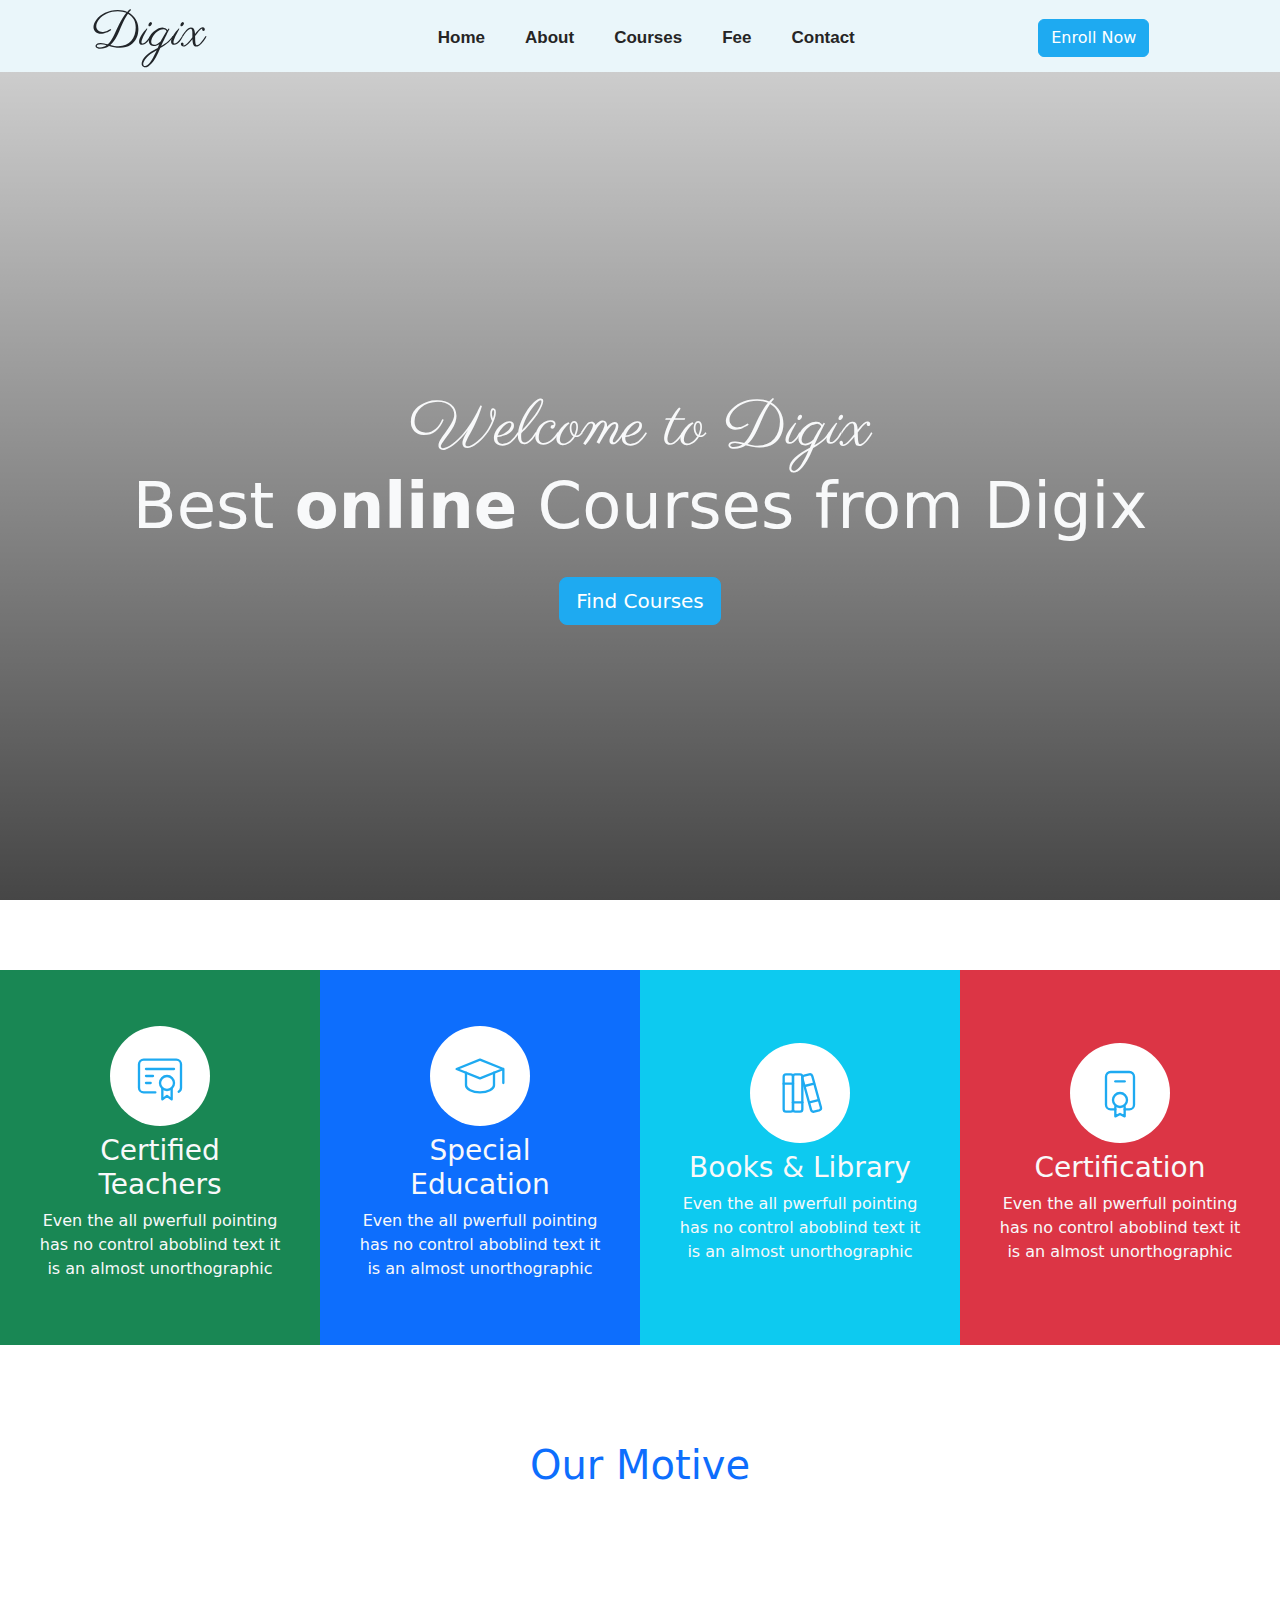
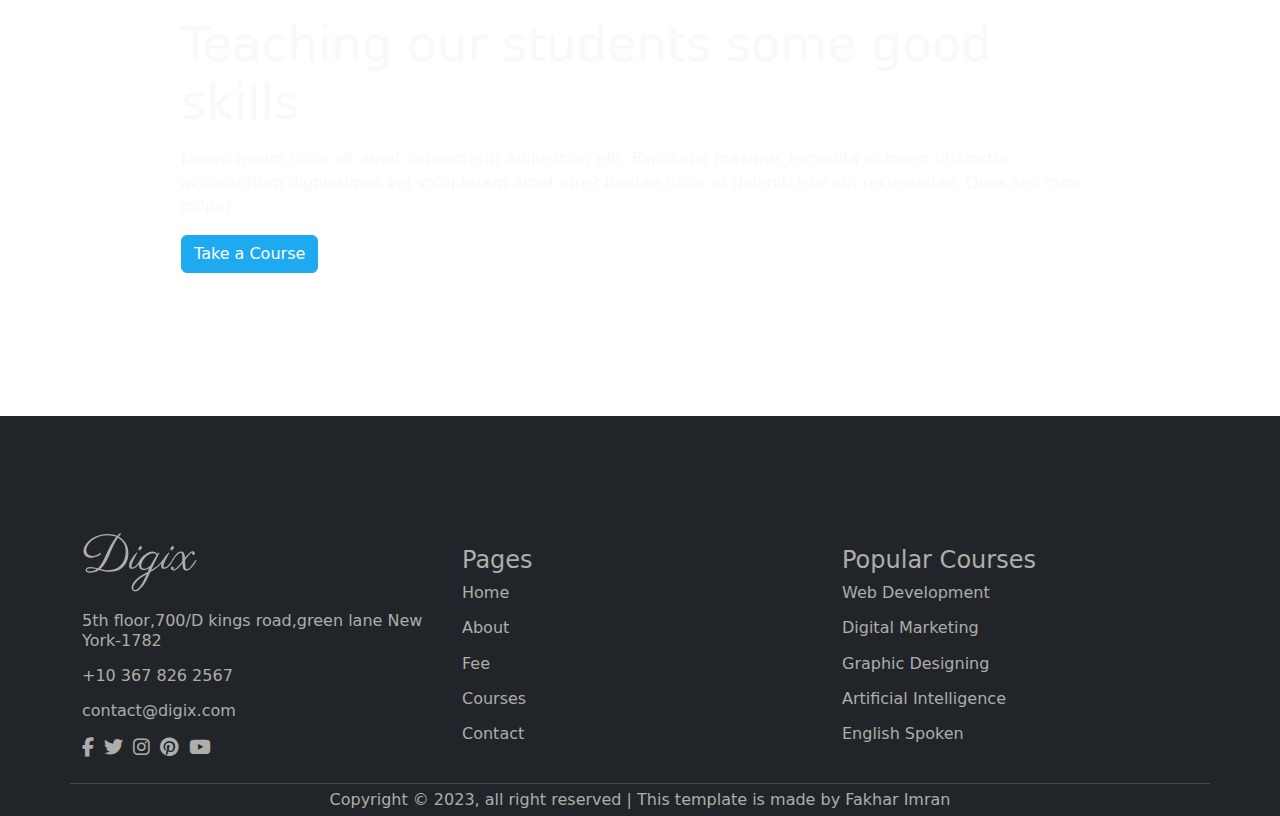
<file: index.html>
<!DOCTYPE html>
<html lang="en">
<head>
    <meta charset="UTF-8">
    <meta name="viewport" content="width=device-width, initial-scale=1.0">

    <!-- font link  -->
    <link rel="stylesheet" href="https://cdnjs.cloudflare.com/ajax/libs/font-awesome/6.7.2/css/all.min.css">


    <!-- Bootstrap cdn link  -->
     <link rel="stylesheet" href="	https://cdn.jsdelivr.net/npm/bootstrap@5.3.6/dist/css/bootstrap.min.css">

     <!-- custom css link  -->
      <link rel="stylesheet" href="style.css">

      <!--logo icon link  -->
      <link rel="icon" href="https://tse1.mm.bing.net/th?id=OIP.3rFbDUrA9fKDZc_A_POhEgHaHa&pid=Api&P=0&h=220">

      <!-- font family link  -->
      <link rel="preconnect" href="https://fonts.googleapis.com">
<link rel="preconnect" href="https://fonts.gstatic.com" crossorigin>
<link href="https://fonts.googleapis.com/css2?family=DM+Serif+Text:ital@0;1&family=Fleur+De+Leah&family=Ojuju:wght@200..800&family=Parisienne&family=STIX+Two+Text:ital,wght@0,400..700;1,400..700&family=Style+Script&family=Tangerine:wght@400;700&family=Yuji+Mai&display=swap" rel="stylesheet">

    <title>Digix - Welcome To Digix</title>
</head>
<body>
    <!-- NAVBAR SECTION  -->
     <nav class="position-fixed top-0">
      <div class="container-fluid d-flex justify-content-center align-items-center mt-1">

                <div class="row me-md-auto d-flex justify-md-content-between justify-content-evenly align-items-center cstm-nav-row">
                    
                    <div class="col-md-3 col-sm-12 d-flex justify-content-center align-items-center">
                <h1 class="logo-name">Digix</h1>
              </div>


              <div class="col-md-7 col-sm-12 d-flex justify-content-center align-items-center ">
                <ul class="nav flex-nowrap">
                    <li class="nav-item">
                      <a class="nav-link" href="#">Home</a>
                    </li>
                    <li class="nav-item">
                      <a class="nav-link px-md-4 px-0" href="/about.html">About</a>
                    </li>
                    <li class="nav-item">
                      <a class="nav-link" href="/courses.html">Courses</a>
                    </li>
                    <li class="nav-item">
                      <a class="nav-link px-md-4 px-0" href="fee_page.html">Fee</a>
                    </li>
                    <li class="nav-item">
                      <a class="nav-link" href="contact_page.html">Contact</a>
                    </li>
                </ul>
              </div>
                
              <div class="col-lg-2 d-lg-flex d-none justify-content-lg-center">
                <a href="admission_page.html" class="btn allbtns">Enroll Now</a>
              </div>
      </div>
    </div>
  </nav>
  <!-- END OF NAVBAR SECTION  -->

  <!-- HERO SECTION  -->
    <section>

      <div class="d-flex justify-content-center align-items-center vh-100 hero-sec-cstm-container">

        <div class="container col-10 d-flex flex-column justify-content-center align-items-center">
        <h1 class="welcome text-center text-light mb-0">Welcome to Digix</h1>
        <p class="below-welcome text-center text-light mb-2">Best <strong>online</strong> Courses from Digix</p>
        <a href="/courses.html" class="btn btn-lg my-4 btns">Find Courses</a>
      </div>
      </div>
    </section>
    <!-- END OF HERO SECTION  -->

    <!-- CARDS SECTION  -->
    <section>

      <div class="container-fluid mb-4">
        <div class="row">


          <div class="col-lg-3 col-md-6 d-flex justify-content-center align-items-center bg-success p-4">
            <div class="container my-4 d-flex justify-content-center align-items-center flex-column">
              <div class="icons d-flex justify-content-center align-items-center my-2">
                <svg xmlns="http://www.w3.org/2000/svg" class="icon icon-tabler icon-tabler-certificate icon1" width="56" height="56" viewBox="0 0 24 24" stroke-width="1" stroke="#1eaaf1" fill="none" stroke-linecap="round" stroke-linejoin="round"><path stroke="none" d="M0 0h24v24H0z" fill="none"></path><path d="M15 15m-3 0a3 3 0 1 0 6 0a3 3 0 1 0 -6 0"></path><path d="M13 17.5v4.5l2 -1.5l2 1.5v-4.5"></path><path d="M10 19h-5a2 2 0 0 1 -2 -2v-10c0 -1.1 .9 -2 2 -2h14a2 2 0 0 1 2 2v10a2 2 0 0 1 -1 1.73"></path><path d="M6 9l12 0"></path><path d="M6 12l3 0"></path><path d="M6 15l2 0"></path></svg>
              </div>
              <h3 class="text-center text-light"> Certified Teachers</h3>
              <p class="text-center text-light">Even the all pwerfull pointing has no control aboblind text it is an almost unorthographic</p>
            
          </div>
          </div>

          <div class="col-lg-3 col-md-6 d-flex justify-content-center align-items-center bg-primary p-4">
            <div class="container my-4 d-flex justify-content-center align-items-center flex-column">
              <div class="icons d-flex justify-content-center align-items-center my-2">
                <svg xmlns="http://www.w3.org/2000/svg" class="icon icon-tabler icon-tabler-school icon2" width="56" height="56" viewBox="0 0 24 24" stroke-width="1" stroke="#1eaaf1" fill="none" stroke-linecap="round" stroke-linejoin="round"><path stroke="none" d="M0 0h24v24H0z" fill="none"></path><path d="M22 9l-10 -4l-10 4l10 4l10 -4v6"></path><path d="M6 10.6v5.4a6 3 0 0 0 12 0v-5.4"></path></svg>
              </div>
              <h3 class="text-center text-light">Special Education</h3>
              <p class="text-center text-light">Even the all pwerfull pointing has no control aboblind text it is an almost unorthographic</p>
            
          </div>
          </div>

          <div class="col-lg-3 col-md-6 d-flex justify-content-center align-items-center bg-info p-4">
              <div class="container my-4 d-flex justify-content-center align-items-center flex-column">
                <div class="icons d-flex justify-content-center align-items-center my-2">
                  <svg xmlns="http://www.w3.org/2000/svg" class="icon icon-tabler icon-tabler-books icon3" width="56" height="56" viewBox="0 0 24 24" stroke-width="1" stroke="#1eaaf1" fill="none" stroke-linecap="round" stroke-linejoin="round"><path stroke="none" d="M0 0h24v24H0z" fill="none"></path><path d="M5 4m0 1a1 1 0 0 1 1 -1h2a1 1 0 0 1 1 1v14a1 1 0 0 1 -1 1h-2a1 1 0 0 1 -1 -1z"></path><path d="M9 4m0 1a1 1 0 0 1 1 -1h2a1 1 0 0 1 1 1v14a1 1 0 0 1 -1 1h-2a1 1 0 0 1 -1 -1z"></path><path d="M5 8h4"></path><path d="M9 16h4"></path><path d="M13.803 4.56l2.184 -.53c.562 -.135 1.133 .19 1.282 .732l3.695 13.418a1.02 1.02 0 0 1 -.634 1.219l-.133 .041l-2.184 .53c-.562 .135 -1.133 -.19 -1.282 -.732l-3.695 -13.418a1.02 1.02 0 0 1 .634 -1.219l.133 -.041z"></path><path d="M14 9l4 -1"></path><path d="M16 16l3.923 -.98"></path></svg>
                </div>
                <h3 class="text-center text-light"> Books & Library</h3>
                <p class="text-center text-light">Even the all pwerfull pointing has no control aboblind text it is an almost unorthographic</p>
              
            </div>
            </div>
          

          <div class="col-lg-3 col-md-6 d-flex justify-content-center align-items-center bg-danger p-4">
            <div class="container my-4 d-flex justify-content-center align-items-center flex-column">
              <div class="icons d-flex justify-content-center align-items-center my-2">
                <svg xmlns="http://www.w3.org/2000/svg" class="icon icon-tabler icon-tabler-certificate-2 icon4" width="56" height="56" viewBox="0 0 24 24" stroke-width="1" stroke="#1eaaf1" fill="none" stroke-linecap="round" stroke-linejoin="round"><path stroke="none" d="M0 0h24v24H0z" fill="none"></path><path d="M12 15m-3 0a3 3 0 1 0 6 0a3 3 0 1 0 -6 0"></path><path d="M10 7h4"></path><path d="M10 18v4l2 -1l2 1v-4"></path><path d="M10 19h-2a2 2 0 0 1 -2 -2v-12a2 2 0 0 1 2 -2h8a2 2 0 0 1 2 2v12a2 2 0 0 1 -2 2h-2"></path></svg>
              </div>
              <h3 class="text-center text-light">Certification</h3>
              <p class="text-center text-light">Even the all pwerfull pointing has no control aboblind text it is an almost unorthographic</p>  
          </div>
          </div>

        </div>
      </div>
    </section>
    <!-- END OF CARDS SECTION  -->

    <!-- MOTIVE SECTION  -->
      <section>

        <div class="container-fluid mt-5 pt-5">
        <div class="row">

        <div class="col-12">
        <h1 class="text-primary text-center">Our Motive</h1>
      </div>
    </div>

    <div class="row">
          <div class="container-fluid motive-bg-img d-flex align-items-center mb-4">
          <div class="container col-12 col-md-9">
            <p class="display-5 text-start text-light">Teaching our students some good skills</p>
            <p class="text-start text-light">Lorem ipsum dolor sit amet consectetur adipisicing elit. Explicabo maxime, expedita dolorem distinctio accusantium dignissimos vel voluptatem amet iure? Beatae dolor at deleniti iste aut recusandae. Quos sed cum culpa?</p>
            <a href="courses.html" class="btn btns">Take a Course</a>
          </div>
        </div>
      </div>
      </div>
      
      </section>
      <!-- END OF MOTIVE SECTION  -->

      <!-- FOOTER  -->
       <footer>
        <div class="container-fluid d-flex align-items-end footer-cstm-parent-container">
          <div class="container footer-cstm-container">
          <div class="row d-flex justify-content-md-around justify-content-between">


            <div class="col-md-4 col-6 d-flex flex-column footer-text footer-cstm-columns">
              <div class="logo mb-3">
              <h1 class="logo-name">Digix</h1>
            </div>
              <p>5th floor,700/D kings road,green lane New York-1782</p>
              <p>+10 367 826 2567</p>
              <p>contact@digix.com</p>

              <div class="sm-icons">
              <i class="fa-brands fa-facebook-f"></i>
              <i class="fa-brands fa-twitter mx-1"></i>
              <i class="fa-brands fa-instagram"></i>
              <i class="fa-brands fa-pinterest mx-1"></i>
              <i class="fa-brands fa-youtube"></i>
            </div>
          </div>


            <div class="col-md-4 col-4 d-flex align-items-md-start justify-content-end flex-column footer-text footer-cstm-columns">
              <h4>Pages</h4>
              <p>Home</p>
              <p>About</p>
              <p>Fee</p>
              <p>Courses</p>
              <p>Contact</p>
            </div>


            <div class="col-md-4 d-md-flex footer-cstm-columns justify-content-end d-none flex-column footer-text">
              <h4>Popular Courses</h4>
              <p>Web Development</p>
              <p>Digital Marketing</p>
              <p>Graphic Designing</p>
              <p>Artificial Intelligence</p>
              <p>English Spoken</p>
            </div>
            <hr class= "mt-4 mb-0 footer-text">
            <p class="text-center my-1 footer-text">Copyright © 2023, all right reserved | This template is made by Fakhar Imran</p>

          </div>
        </div>
      </div>
       </footer>
</body>
</html>
</file>
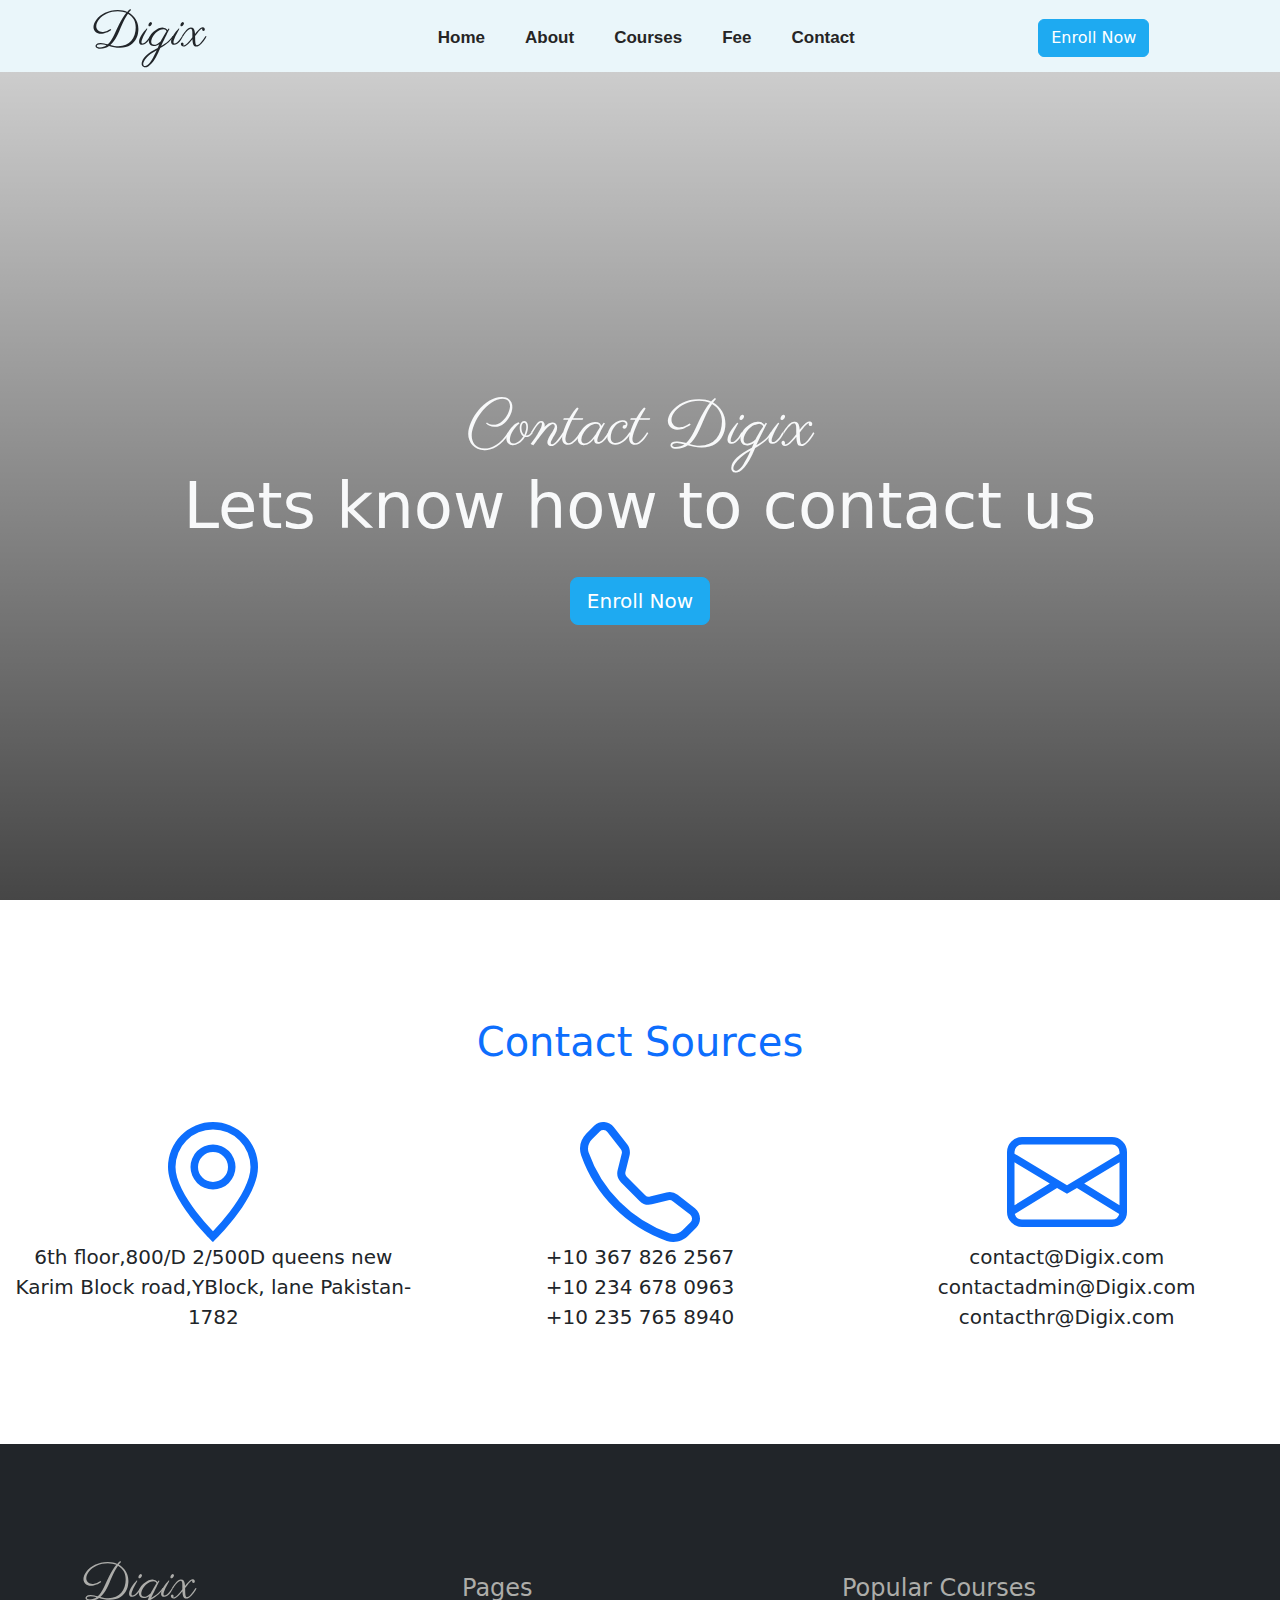
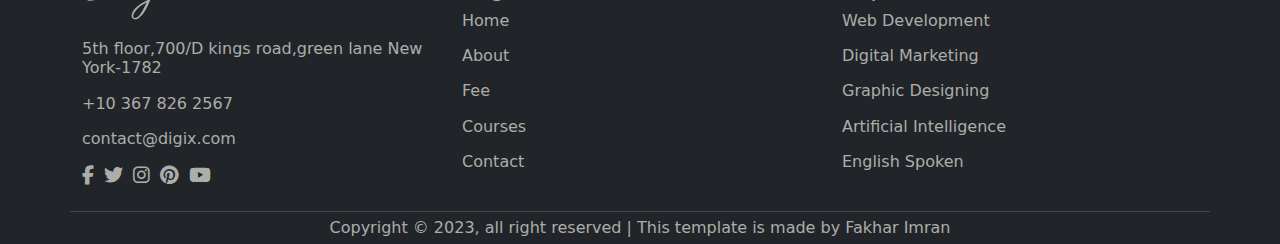
<file: contact_page.html>
<!DOCTYPE html>
<html lang="en" class="fee-page">
<head>
    <meta charset="UTF-8">
    <meta name="viewport" content="width=device-width, initial-scale=1.0">

    <!-- font link  -->
    <link rel="stylesheet" href="https://cdnjs.cloudflare.com/ajax/libs/font-awesome/6.7.2/css/all.min.css">


    <!-- Bootstrap cdn link  -->
     <link rel="stylesheet" href="	https://cdn.jsdelivr.net/npm/bootstrap@5.3.6/dist/css/bootstrap.min.css">

     <!-- custom css link  -->
      <link rel="stylesheet" href="/style.css">

      <!--logo icon link  -->
      <link rel="icon" href="https://tse1.mm.bing.net/th?id=OIP.3rFbDUrA9fKDZc_A_POhEgHaHa&pid=Api&P=0&h=220">

      <!-- font family link  -->
      <link rel="preconnect" href="https://fonts.googleapis.com">
<link rel="preconnect" href="https://fonts.gstatic.com" crossorigin>
<link href="https://fonts.googleapis.com/css2?family=DM+Serif+Text:ital@0;1&family=Fleur+De+Leah&family=Ojuju:wght@200..800&family=Parisienne&family=STIX+Two+Text:ital,wght@0,400..700;1,400..700&family=Style+Script&family=Tangerine:wght@400;700&family=Yuji+Mai&display=swap" rel="stylesheet">

    <title>Digix - Contact Us</title>
</head>
<body>
    <!-- NAVBAR SECTION  -->
     <nav class="position-fixed top-0">
      <div class="container-fluid d-flex justify-content-center align-items-center mt-1">

                <div class="row me-md-auto d-flex justify-md-content-between justify-content-evenly align-items-center cstm-nav-row">
                    
                    <div class="col-md-3 col-sm-12 d-flex justify-content-center align-items-center">
                <h1 class="logo-name">Digix</h1>
              </div>


              <div class="col-md-7 col-sm-12 d-flex justify-content-center align-items-center ">
                <ul class="nav flex-nowrap">
                    <li class="nav-item">
                      <a class="nav-link" href="index.html">Home</a>
                    </li>
                    <li class="nav-item">
                      <a class="nav-link px-md-4 px-0" href="/about.html">About</a>
                    </li>
                    <li class="nav-item">
                      <a class="nav-link" href="/courses.html">Courses</a>
                    </li>
                    <li class="nav-item">
                      <a class="nav-link px-md-4 px-0" href="fee_page.html">Fee</a>
                    </li>
                    <li class="nav-item">
                      <a class="nav-link" href="#">Contact</a>
                    </li>
                </ul>
              </div>
                
              <div class="col-lg-2 d-lg-flex d-none justify-content-lg-center">
                <a href="admission_page.html" class="btn allbtns">Enroll Now</a>
              </div>
      </div>
    </div>
  </nav>
  <!-- END OF NAVBAR SECTION  -->

  <!-- HERO SECTION  -->
    <section>

      <div class="d-flex justify-content-evenly align-items-center vh-100 contact-hero-sec-cstm-container">

        <div class="container col-10 d-flex flex-column justify-content-center align-items-center">
        <h1 class="welcome text-center text-light mb-0">Contact Digix</h1>
        <p class="below-welcome text-center text-light mb-2">Lets know how to contact us</p>
        <a href="/admission_page.html" class="btn btn-lg my-4 btns">Enroll Now</a>
      </div>
      </div>
    </section>
    <!-- END OF HERO SECTION  -->

    <!-- CONTACT SECTION  -->
     <div class="container-fluid my-5">
        <div class="row">
            <div class="col-12">
                <h1 class="text-center text-primary">Contact Sources</h1>
            </div>
            
            <div class="conatiner d-flex justify-content-center align-items-center">
                <div class="row d-flex justify-content-center align-items-start my-5">
                    <div class="col-md-4 d-flex flex-column justify-content-center align-items-center contact-sec-columns">
                        <div class="contact-icons d-flex align-items-start">
                            <svg class="text-primary" xmlns="http://www.w3.org/2000/svg" width="120" height="120" fill="currentColor" class="bi bi-geo-alt" viewBox="0 0 16 16">
  <path d="M12.166 8.94c-.524 1.062-1.234 2.12-1.96 3.07A32 32 0 0 1 8 14.58a32 32 0 0 1-2.206-2.57c-.726-.95-1.436-2.008-1.96-3.07C3.304 7.867 3 6.862 3 6a5 5 0 0 1 10 0c0 .862-.305 1.867-.834 2.94M8 16s6-5.686 6-10A6 6 0 0 0 2 6c0 4.314 6 10 6 10"/>
  <path d="M8 8a2 2 0 1 1 0-4 2 2 0 0 1 0 4m0 1a3 3 0 1 0 0-6 3 3 0 0 0 0 6"/>
</svg>
</div>
<p class="text-center">6th floor,800/D 2/500D queens new Karim Block road,YBlock, lane Pakistan-1782</p>
                    </div>


                    <div class="col-md-4 my-md-0 my-5 d-flex flex-column justify-content-center align-items-center contact-sec-columns">
                        <div class="contact-icons d-flex align-items-start">
                            <svg class="text-primary" xmlns="http://www.w3.org/2000/svg" width="120" height="120" fill="currentColor" class="bi bi-telephone" viewBox="0 0 16 16">
  <path d="M3.654 1.328a.678.678 0 0 0-1.015-.063L1.605 2.3c-.483.484-.661 1.169-.45 1.77a17.6 17.6 0 0 0 4.168 6.608 17.6 17.6 0 0 0 6.608 4.168c.601.211 1.286.033 1.77-.45l1.034-1.034a.678.678 0 0 0-.063-1.015l-2.307-1.794a.68.68 0 0 0-.58-.122l-2.19.547a1.75 1.75 0 0 1-1.657-.459L5.482 8.062a1.75 1.75 0 0 1-.46-1.657l.548-2.19a.68.68 0 0 0-.122-.58zM1.884.511a1.745 1.745 0 0 1 2.612.163L6.29 2.98c.329.423.445.974.315 1.494l-.547 2.19a.68.68 0 0 0 .178.643l2.457 2.457a.68.68 0 0 0 .644.178l2.189-.547a1.75 1.75 0 0 1 1.494.315l2.306 1.794c.829.645.905 1.87.163 2.611l-1.034 1.034c-.74.74-1.846 1.065-2.877.702a18.6 18.6 0 0 1-7.01-4.42 18.6 18.6 0 0 1-4.42-7.009c-.362-1.03-.037-2.137.703-2.877z"/>
</svg>
</svg>
</div>
<p class="text-center m-0 p-0">+10 367 826 2567</p>
<p class="text-center m-0 p-0">+10 234 678 0963</p>
<p class="text-center m-0 p-0">+10 235 765 8940</p>
                    </div>


                    <div class="col-md-4 d-flex flex-column justify-content-center align-items-center contact-sec-columns">
                        <div class="contact-icons d-flex align-items-start">
                            <svg class="text-primary" xmlns="http://www.w3.org/2000/svg" width="120" height="120" fill="currentColor" class="bi bi-envelope" viewBox="0 0 16 16">
  <path d="M0 4a2 2 0 0 1 2-2h12a2 2 0 0 1 2 2v8a2 2 0 0 1-2 2H2a2 2 0 0 1-2-2zm2-1a1 1 0 0 0-1 1v.217l7 4.2 7-4.2V4a1 1 0 0 0-1-1zm13 2.383-4.708 2.825L15 11.105zm-.034 6.876-5.64-3.471L8 9.583l-1.326-.795-5.64 3.47A1 1 0 0 0 2 13h12a1 1 0 0 0 .966-.741M1 11.105l4.708-2.897L1 5.383z"/>
</svg>
</svg>
</div>
<p class="text-center m-0 p-0">contact@Digix.com</p>
<p class="text-center m-0 p-0">contactadmin@Digix.com</p>
<p class="text-center m-0 p-0">contacthr@Digix.com</p>
                    </div>
                </div>
           </div>
           </div>
     </div>

     <!-- END OF CONTACT SECTION  -->

     <!-- FOOTER  -->
       <footer>
        <div class="container-fluid d-flex align-items-end footer-cstm-parent-container">
          <div class="container footer-cstm-container">
          <div class="row d-flex justify-content-md-around justify-content-between">


            <div class="col-md-4 col-6 d-flex flex-column footer-text footer-cstm-columns">
              <div class="logo mb-3">
              <h1 class="logo-name">Digix</h1>
            </div>
              <p>5th floor,700/D kings road,green lane New York-1782</p>
              <p>+10 367 826 2567</p>
              <p>contact@digix.com</p>

              <div class="sm-icons">
              <i class="fa-brands fa-facebook-f"></i>
              <i class="fa-brands fa-twitter mx-1"></i>
              <i class="fa-brands fa-instagram"></i>
              <i class="fa-brands fa-pinterest mx-1"></i>
              <i class="fa-brands fa-youtube"></i>
            </div>
          </div>


            <div class="col-md-4 col-4 d-flex align-items-md-start justify-content-end flex-column footer-text footer-cstm-columns">
              <h4>Pages</h4>
              <p>Home</p>
              <p>About</p>
              <p>Fee</p>
              <p>Courses</p>
              <p>Contact</p>
            </div>


            <div class="col-md-4 d-md-flex footer-cstm-columns justify-content-end d-none flex-column footer-text">
              <h4>Popular Courses</h4>
              <p>Web Development</p>
              <p>Digital Marketing</p>
              <p>Graphic Designing</p>
              <p>Artificial Intelligence</p>
              <p>English Spoken</p>
            </div>
            <hr class= "mt-4 mb-0 footer-text">
            <p class="text-center my-1 footer-text">Copyright © 2023, all right reserved | This template is made by Fakhar Imran</p>

          </div>
        </div>
      </div>
       </footer>
     </body>
     </html>
</file>
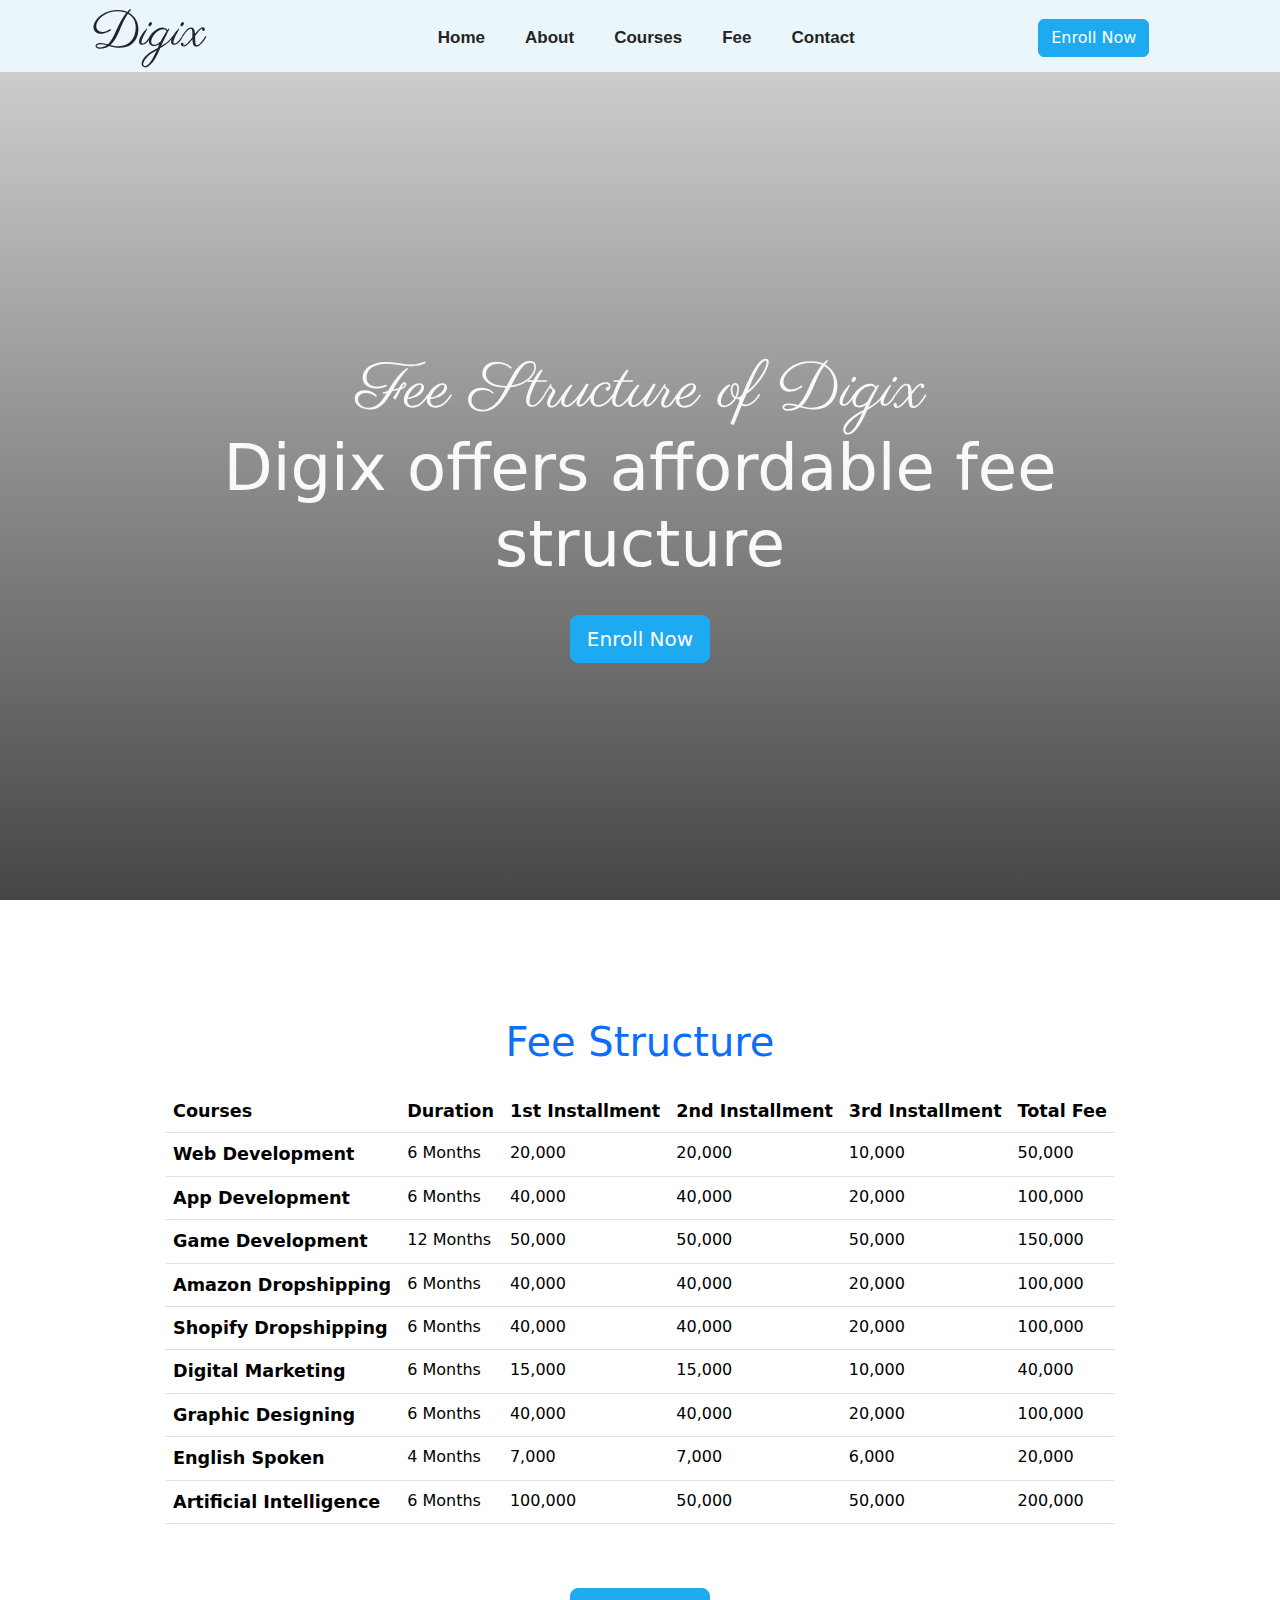
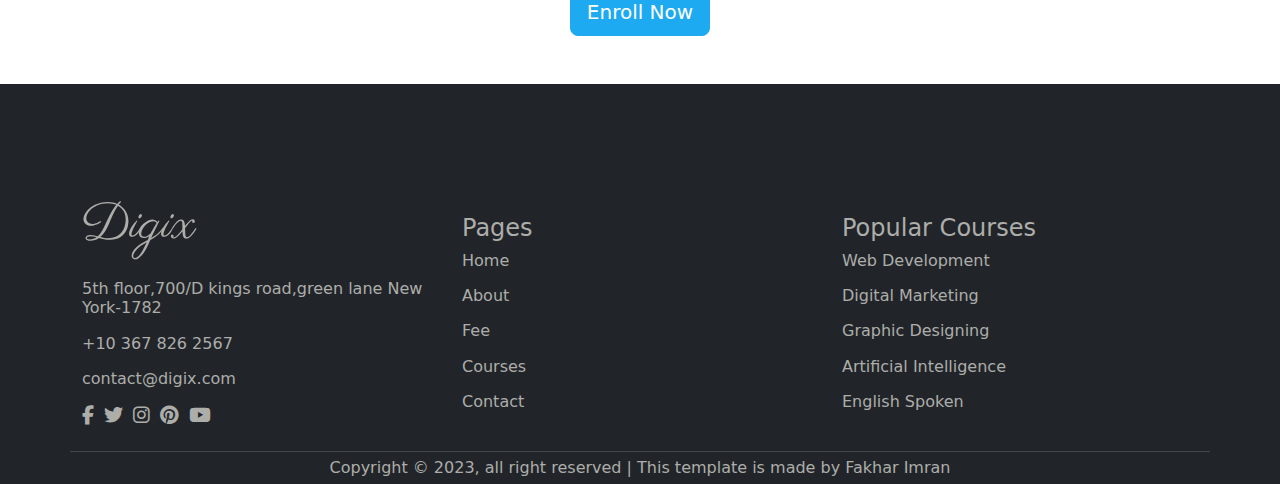
<file: fee_page.html>
<!DOCTYPE html>
<html lang="en">
<head>
    <meta charset="UTF-8">
    <meta name="viewport" content="width=device-width, initial-scale=1.0">

    <!-- font link  -->
    <link rel="stylesheet" href="https://cdnjs.cloudflare.com/ajax/libs/font-awesome/6.7.2/css/all.min.css">


    <!-- Bootstrap cdn link  -->
     <link rel="stylesheet" href="	https://cdn.jsdelivr.net/npm/bootstrap@5.3.6/dist/css/bootstrap.min.css">

     <!-- custom css link  -->
      <link rel="stylesheet" href="/style.css">

      <!--logo icon link  -->
      <link rel="icon" href="https://tse1.mm.bing.net/th?id=OIP.3rFbDUrA9fKDZc_A_POhEgHaHa&pid=Api&P=0&h=220">

      <!-- font family link  -->
      <link rel="preconnect" href="https://fonts.googleapis.com">
<link rel="preconnect" href="https://fonts.gstatic.com" crossorigin>
<link href="https://fonts.googleapis.com/css2?family=DM+Serif+Text:ital@0;1&family=Fleur+De+Leah&family=Ojuju:wght@200..800&family=Parisienne&family=STIX+Two+Text:ital,wght@0,400..700;1,400..700&family=Style+Script&family=Tangerine:wght@400;700&family=Yuji+Mai&display=swap" rel="stylesheet">

    <title>Digix - Fee Structure</title>
</head>
<body>
    <!-- NAVBAR SECTION  -->
     <nav class="position-fixed top-0">
      <div class="container-fluid d-flex justify-content-center align-items-center mt-1">

                <div class="row me-md-auto d-flex justify-md-content-between justify-content-evenly align-items-center cstm-nav-row">
                    
                    <div class="col-md-3 col-sm-12 d-flex justify-content-center align-items-center">
                <h1 class="logo-name">Digix</h1>
              </div>


              <div class="col-md-7 col-sm-12 d-flex justify-content-center align-items-center ">
                <ul class="nav flex-nowrap">
                    <li class="nav-item">
                      <a class="nav-link" href="index.html">Home</a>
                    </li>
                    <li class="nav-item">
                      <a class="nav-link px-md-4 px-0" href="/about.html">About</a>
                    </li>
                    <li class="nav-item">
                      <a class="nav-link" href="/courses.html">Courses</a>
                    </li>
                    <li class="nav-item">
                      <a class="nav-link px-md-4 px-0" href="#">Fee</a>
                    </li>
                    <li class="nav-item">
                      <a class="nav-link" href="contact_page.html">Contact</a>
                    </li>
                </ul>
              </div>
                
              <div class="col-lg-2 d-lg-flex d-none justify-content-lg-center">
                <a href="admission_page.html" class="btn allbtns">Enroll Now</a>
              </div>
      </div>
    </div>
  </nav>
  <!-- END OF NAVBAR SECTION  -->

  <!-- HERO SECTION  -->
    <section>

      <div class="d-flex justify-content-center align-items-center vh-100 fee-hero-sec-cstm-container">

        <div class="container col-10 d-flex flex-column justify-content-center align-items-center">
        <h1 class="welcome text-center text-light mb-0">Fee Structure of Digix</h1>
        <p class="below-welcome text-center text-light mb-2">Digix offers affordable fee structure</p>
        <a href="/admission_page.html" class="btn btn-lg my-4 btns">Enroll Now</a>
      </div>
      </div>
    </section>
    <!-- END OF HERO SECTION  -->

    <!-- FEE SECTION  -->

    <div class="container-fluid my-5">
      <div class="container">
        <div class="row">
          <div class="col-12">
            <h1 class="text-center text-primary mb-4">Fee Structure</h1>
          </div>
        </div>
      </div>

      <div class="container-fluid d-flex justify-content-center align-items-center">
        <div class="row w-75">
        <div class="col-12 d-flex justify-content-center align-items-center">
        <table class="table table-hover text-center">
  <thead>
    <tr>
      <th scope="col">Courses</th>
      <th scope="col">Duration</th>
      <th scope="col">1st Installment</th>
      <th scope="col">2nd Installment</th>
      <th scope="col">3rd Installment</th>
      <th scope="col">Total Fee</th>
    </tr>
  </thead>
  <tbody>
    <tr>
      <th scope="row">Web Development</th>
      <td>6 Months</td>
      <td>20,000</td>
      <td>20,000</td>
      <td>10,000</td>
      <td>50,000</td>
    </tr>
    <tr>
      <th scope="row">App Development</th>
      <td>6 Months</td>
      <td>40,000</td>
      <td>40,000</td>
      <td>20,000</td>
      <td>100,000</td>
    </tr>
    <tr>
      <th scope="row">Game Development</th>
      <td>12 Months</td>
      <td>50,000</td>
      <td>50,000</td>
      <td>50,000</td>
      <td>150,000</td>
    </tr>
    <tr>
      <th scope="row">Amazon Dropshipping</th>
      <td>6 Months</td>
      <td>40,000</td>
      <td>40,000</td>
      <td>20,000</td>
      <td>100,000</td>
    </tr>
    <tr>
      <th scope="row">Shopify Dropshipping</th>
      <td>6 Months</td>
      <td>40,000</td>
      <td>40,000</td>
      <td>20,000</td>
      <td>100,000</td>
    </tr>
    <tr>
      <th scope="row">Digital Marketing</th>
      <td>6 Months</td>
      <td>15,000</td>
      <td>15,000</td>
      <td>10,000</td>
      <td>40,000</td>
    </tr>
    <tr>
      <th scope="row">Graphic Designing</th>
      <td>6 Months</td>
      <td>40,000</td>
      <td>40,000</td>
      <td>20,000</td>
      <td>100,000</td>
    </tr>
    <tr>
      <th scope="row">English Spoken</th>
      <td>4 Months</td>
      <td>7,000</td>
      <td>7,000</td>
      <td>6,000</td>
      <td>20,000</td>
    </tr>
    <tr>
      <th scope="row">Artificial Intelligence</th>
      <td>6 Months</td>
      <td>100,000</td>
      <td>50,000</td>
      <td>50,000</td>
      <td>200,000</td>
    </tr>
  </tbody>
</table>
</div>
</div>
</div>
      </div>
      <div class="d-flex justify-content-center mb-5">
        <a class="btn btn-lg allbtns" href="admission_page.html">Enroll Now</a>
      </div>

      <!-- END OF FEE SECTION  -->

      <!-- FOOTER  -->
       <footer>
        <div class="container-fluid d-flex align-items-end footer-cstm-parent-container">
          <div class="container footer-cstm-container">
          <div class="row d-flex justify-content-md-around justify-content-between">


            <div class="col-md-4 col-6 d-flex flex-column footer-text footer-cstm-columns">
              <div class="logo mb-3">
              <h1 class="logo-name">Digix</h1>
            </div>
              <p>5th floor,700/D kings road,green lane New York-1782</p>
              <p>+10 367 826 2567</p>
              <p>contact@digix.com</p>

              <div class="sm-icons">
              <i class="fa-brands fa-facebook-f"></i>
              <i class="fa-brands fa-twitter mx-1"></i>
              <i class="fa-brands fa-instagram"></i>
              <i class="fa-brands fa-pinterest mx-1"></i>
              <i class="fa-brands fa-youtube"></i>
            </div>
          </div>


            <div class="col-md-4 col-4 d-flex align-items-md-start justify-content-end flex-column footer-text footer-cstm-columns">
              <h4>Pages</h4>
              <p>Home</p>
              <p>About</p>
              <p>Fee</p>
              <p>Courses</p>
              <p>Contact</p>
            </div>


            <div class="col-md-4 d-md-flex footer-cstm-columns justify-content-end d-none flex-column footer-text">
              <h4>Popular Courses</h4>
              <p>Web Development</p>
              <p>Digital Marketing</p>
              <p>Graphic Designing</p>
              <p>Artificial Intelligence</p>
              <p>English Spoken</p>
            </div>
            <hr class= "mt-4 mb-0 footer-text">
            <p class="text-center my-1 footer-text">Copyright © 2023, all right reserved | This template is made by Fakhar Imran</p>

          </div>
        </div>
      </div>
       </footer>
     </body>
     </html>
</file>
<file: style.css>
html{
    scroll-behavior: smooth;
}

*{
    box-sizing: border-box;
}

body{
    margin: 0;
    padding: 0;
    overflow-x: hidden;
}
nav{
    width: 100%;
    background-color:#EAF6FA ;
    z-index: 1000;
}

.logo-name{
    font-family: Parisienne;
    font-size: 3.1rem;
}

.cstm-nav-row{
    width: 95%;
}

.nav-link{
    font-family: 'Trebuchet MS', 'Lucida Sans Unicode', 'Lucida Grande', 'Lucida Sans', Arial, sans-serif;
    font-size: 1.2rem;
    color: #262525;
    font-size: 17px;
    font-weight: 600;
}
.nav-link:hover{
    color: #1eaaf1 !important;
    transform: scale(1.02);
}

.allbtns{
    background-color: #1eaaf1 !important;
    border: 1px solid #1eaaf1;
    color: #fff !important;
}

.allbtns:hover{
    background-color: white !important;
    border: 1px solid #1eaaf1;
    color: #1eaaf1 !important;
}
/* END OF CSTM NAVBAR STYLING  */

/* HERO SECTION STYLING  */

.hero-sec-cstm-container{
    background: linear-gradient(rgba(0, 0, 0, .151), rgba(0, 0, 0, .727))
    ,url(https://media.istockphoto.com/id/1276383007/photo/multiracial-young-people-enjoying-group-study-at-table.webp?a=1&b=1&s=612x612&w=0&k=20&c=MdjqHF_qsQoeEZhaA7trJYp-rt0PqfZPsFHvgEyo-yQ=);
    background-attachment: fixed;
    background-repeat: no-repeat;
    background-size: cover;
    background-position: center;
    margin-top: 70px;
}
.welcome{
    font-family: Parisienne;
    font-size: 4rem;
}

.below-welcome{
    font-size: 4rem;
    line-height: 1.2;
}

.btns{
    background-color: #1eaaf1 !important;
    border: 1px solid #1eaaf1;
    color: #fff !important;
}
.btns:hover{
    background-color: transparent !important;
    border: 1px solid #1eaaf1;
    color: #fff !important;
}

@media screen and (max-width: 768px){
    .welcome{
        font-size: 3.5rem;
    }
    .below-welcome{
        font-size: 3.5rem;
    }
}
@media screen and (max-width: 576px){
    .welcome{
        font-size: 2.8rem;
    }
    .below-welcome{
        font-size: 2.8rem;
    }
}
/* END OF HERO SECTION STYLING  */

/* CARDS SEC STYLING  */

.icons{
    background-color: white;
    border-radius: 50%;
    height: 100px;
    width: 100px;
}
/* END OF CARDS SECTION STYLING  */

.motive-bg-img{
    background-image:linear-gradient(rgba(0, 0, 0, .151), rgba(0, 0, 0, .727))
    ,url(https://media.istockphoto.com/id/2140836981/photo/teenage-girls-using-typing-on-laptops.webp?a=1&b=1&s=612x612&w=0&k=20&c=r7g1Gb7Xq_4-RD6rMAp3lU2tTOD8vqXIkKMteOgdoO0=);
    background-position: center;
    background-repeat: no-repeat;
    background-attachment: fixed;
    background-size: cover;
    height: 55vh;
}

/* END OF MOTIVE SECTION STYLING  */

/* FOOTER STYLING  */

.footer-cstm-parent-container{
    background-color: #212529;
    height: 25rem;
}
.sm-icons{
    font-size: 1.2rem;
}
.footer-text{
    color: #adadaa;
}
.footer-cstm-columns{
    line-height: 1.2;
}

/* ABOUT PAGE STYLING  */

/* HERO SECTION IN ABOUT PAGE STYLING  */

.about-hero-sec-cstm-container{
    background: linear-gradient(rgba(0, 0, 0, .151), rgba(0, 0, 0, .727))
    ,url(https://plus.unsplash.com/premium_photo-1682787494977-d013bb5a8773?w=500&auto=format&fit=crop&q=60&ixlib=rb-4.1.0&ixid=M3wxMjA3fDB8MHxzZWFyY2h8NXx8c3R1ZGVudHMlMjBpbiUyMGNsYXNzJTIwcm9vbXxlbnwwfHwwfHx8MA%3D%3D);
    background-attachment: fixed;
    background-repeat: no-repeat;
    background-size: cover;
    background-position: center;
    margin-top: 70px;
}
/* ABOUT SECTION IN ABOUT PAGE  */

.about-cstm-card:hover{
    transform: scale(1.01);
    cursor: pointer;
}
.about-sec-img{
    object-fit: cover;
}
.cards-text{
    font-weight: 500;
}
.cards-sub-text{
    font-size:1rem;
}

/* REVIEW SECTION STYLING  */
.review-bg-img{
    background-image:linear-gradient(rgba(0, 0, 0, .151), rgba(0, 0, 0, .727))
    ,url(https://images.unsplash.com/photo-1654613698246-b6d44aef0fd5?w=500&auto=format&fit=crop&q=60&ixlib=rb-4.1.0&ixid=M3wxMjA3fDB8MHxzZWFyY2h8MTZ8fHBhcmVudHMlMjB0ZWFjaGVyJTIwbWVldGluZ3N8ZW58MHx8MHx8fDA%3D);
    background-position: center;
    background-repeat: no-repeat;
    background-attachment: fixed;
    background-size: cover;
    height: 55vh;
}

/* END OF ABOUT PAGE STYLING  */

/* COURSES PAGE STYLING  */

.courses-hero-sec-cstm-container{
    background: linear-gradient(rgba(0, 0, 0, .151), rgba(0, 0, 0, .727))
    ,url(https://images.unsplash.com/photo-1733824204474-e1b329a33612?w=500&auto=format&fit=crop&q=60&ixlib=rb-4.1.0&ixid=M3wxMjA3fDB8MHxzZWFyY2h8MTJ8fHNvbWUlMjBJVCUyMHN0dWRlbnRzJTIwYXJlJTIwTEVBUk5JTkclMjB0b2dldGhlcnxlbnwwfHwwfHx8MA%3D%3D);
    background-attachment: fixed;
    background-repeat: no-repeat;
    background-size: cover;
    background-position: center;
    margin-top: 70px;
}

.courses-card-imgs-container{
    height: 15rem;
}
.courses-cards-imgs{
    height: 100%;
    width: 100%;
    object-fit: cover;
}
.cstm-courses-card-text{
    font-size: 1.2rem;
    font-weight: 600;
}
.courses-cards:hover{
    transform: scale(1.01);
    cursor: pointer;
}

/* END OF COURSES PAGE STYLING  */

/* FEE PAGE STYLING  */

/* HERO SECTION IN FEE PAGE  */

.fee-hero-sec-cstm-container{
    background: linear-gradient(rgba(0, 0, 0, .151), rgba(0, 0, 0, .727))
    ,url(https://plus.unsplash.com/premium_photo-1680807869624-07b389d623e8?w=500&auto=format&fit=crop&q=60&ixlib=rb-4.1.0&ixid=M3wxMjA3fDB8MHxzZWFyY2h8MTN8fHVuaXZlcnNpdHklMjBlbnZpcm9ubWVudHxlbnwwfHwwfHx8MA%3D%3D);
    background-attachment: fixed;
    background-repeat: no-repeat;
    background-size: cover;
    background-position: center;
    margin-top: 70px;
}

th{
    font-size: 1.1rem;
}
 tr{
    font-size: 1rem;
    text-align: left;
    text-wrap: nowrap;
 }

 @media screen and (max-width: 800px){
    th{
    font-size: 0.6rem;
}
 tr{
    font-size: 0.5rem;
 }
 }
 @media screen and (max-width: 576px){
        th{
    font-size: 0.4rem;
}
 tr{
    font-size: 0.2rem;
 }
 }

 /* END OF FEE PAGE STYLING  */

 /* CONTACT PAGE STYLING  */

 .contact-hero-sec-cstm-container{
        background: linear-gradient(rgba(0, 0, 0, .151), rgba(0, 0, 0, .727))
    ,url(https://images.unsplash.com/photo-1567852701065-b2991a38e34c?w=500&auto=format&fit=crop&q=60&ixlib=rb-4.1.0&ixid=M3wxMjA3fDB8MHxzZWFyY2h8MTh8fHVuaXZlcnNpdHklMjBjb250YWN0c3xlbnwwfHwwfHx8MA%3D%3D);
    background-attachment: fixed;
    background-repeat: no-repeat;
    background-size: cover;
    background-position: center;
    margin-top: 70px;
 }

 .contact-sec-columns p{
    font-size: 1.25rem;
    font-weight: 500;
 }

 /* END OF CONTACT PAGE STYLING  */

 /* ADMISSION PAGE STYLING  */

 .admission-hero-sec-cstm-container{
            background: linear-gradient(rgba(0, 0, 0, .151), rgba(0, 0, 0, .727))
    ,url(https://images.unsplash.com/photo-1627556704290-2b1f5853ff78?w=500&auto=format&fit=crop&q=60&ixlib=rb-4.1.0&ixid=M3wxMjA3fDB8MHxzZWFyY2h8Mnx8R1JBRFVBVEUlMjBTVFVERU5UU3xlbnwwfHwwfHx8MA%3D%3D);
    background-attachment: fixed;
    background-repeat: no-repeat;
    background-size: cover;
    background-position: center;
    margin-top: 70px;
 }
.input-labels{
    font-size: 2.2rem;
}
fieldset span{
    font-size: 1.8rem;
}
.form-control{
    background-color: #EAF6FA;
}

@media screen and (max-width: 1200px){
    .input-labels{
    font-size: 1.2rem;
}
fieldset span{
    font-size: 1.2rem;
}
}
</file>
